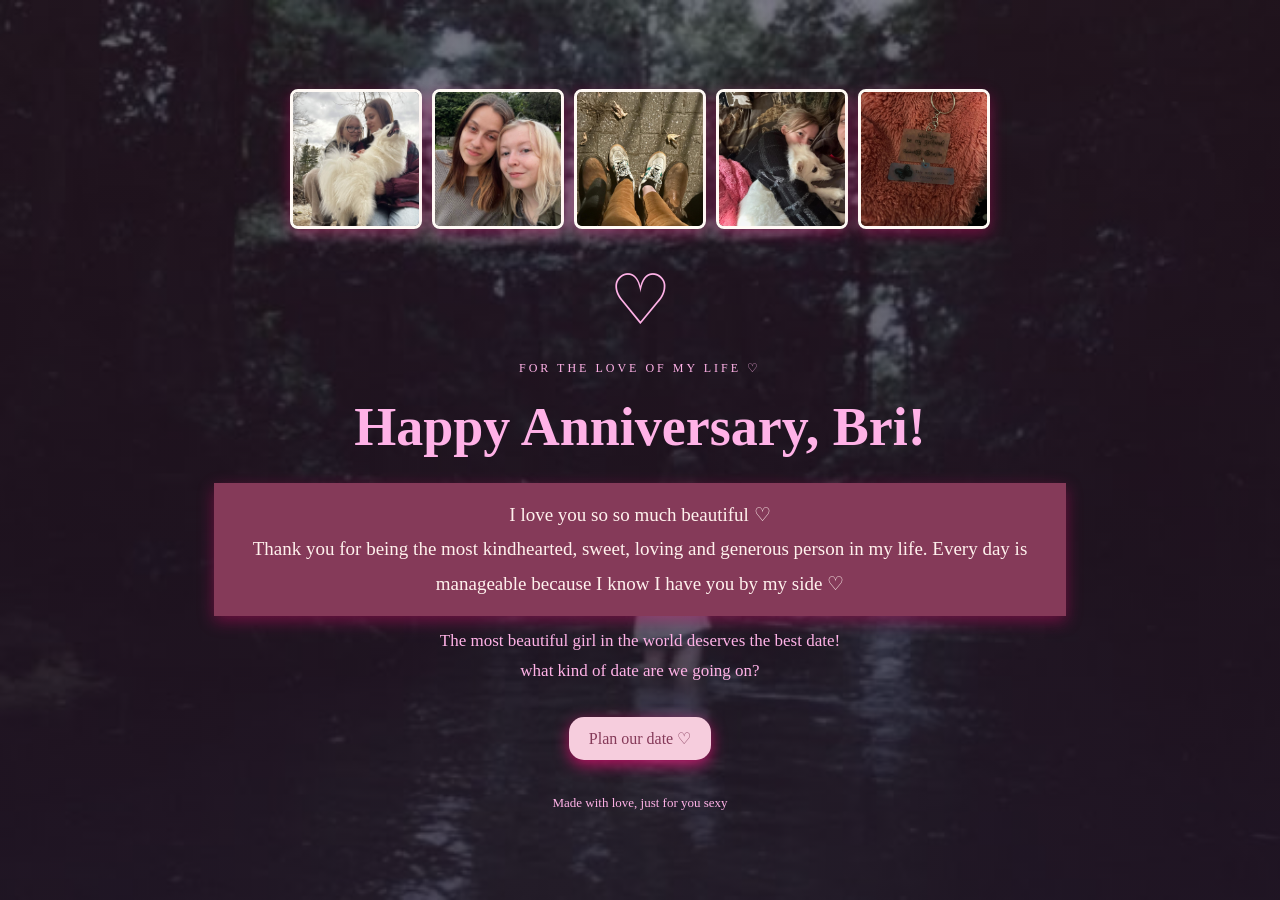
<file: index.html>
<!DOCTYPE html>
<html lang="en">
<head>
    <meta charset="UTF-8">
    <meta name="viewport" content="width=device-width, initial-scale=1.0">
    <title>Happy Anniversary, Bri ♡</title>
    <link rel="stylesheet" href="style.css">
</head>
<body>

    <main class="welcome-screen">
        
        <div class="photo-collage">
            <img src="images/IMG_1093.jpg" class="photo photo-one">
            <img src="images/IMG_2876.jpg" class="photo photo-two">
            <img src="images/IMG_9251.jpg" class="photo photo-three">
            <img src="images/IMG_9256.jpg" class="photo photo-four">
            <img src="images/IMG_7967.jpg" class="photo photo-five">
        </div>

        <div class="heart">♡</div>

        <p class="subtitle">For the Love of my Life ♡</p>

        <h1>Happy Anniversary, Bri!</h1>

        <p class="message" >
            I love you so so much beautiful ♡
            <br>
            Thank you for being the most kindhearted, sweet, loving and generous person in my life. Every day is manageable because I know I have you by my side ♡
        </p>

        <p class="invitation">
            The most beautiful girl in the world deserves the best date!
            <br>
            what kind of date are we going on?
        </p>

        <a class="button" href="choose.html" id="start-button">Plan our date ♡</a>

        <p class="footer">Made with love, just for you sexy</p>
    </main>

    <script src="script.js"></script>
</body>
</html>
</file>
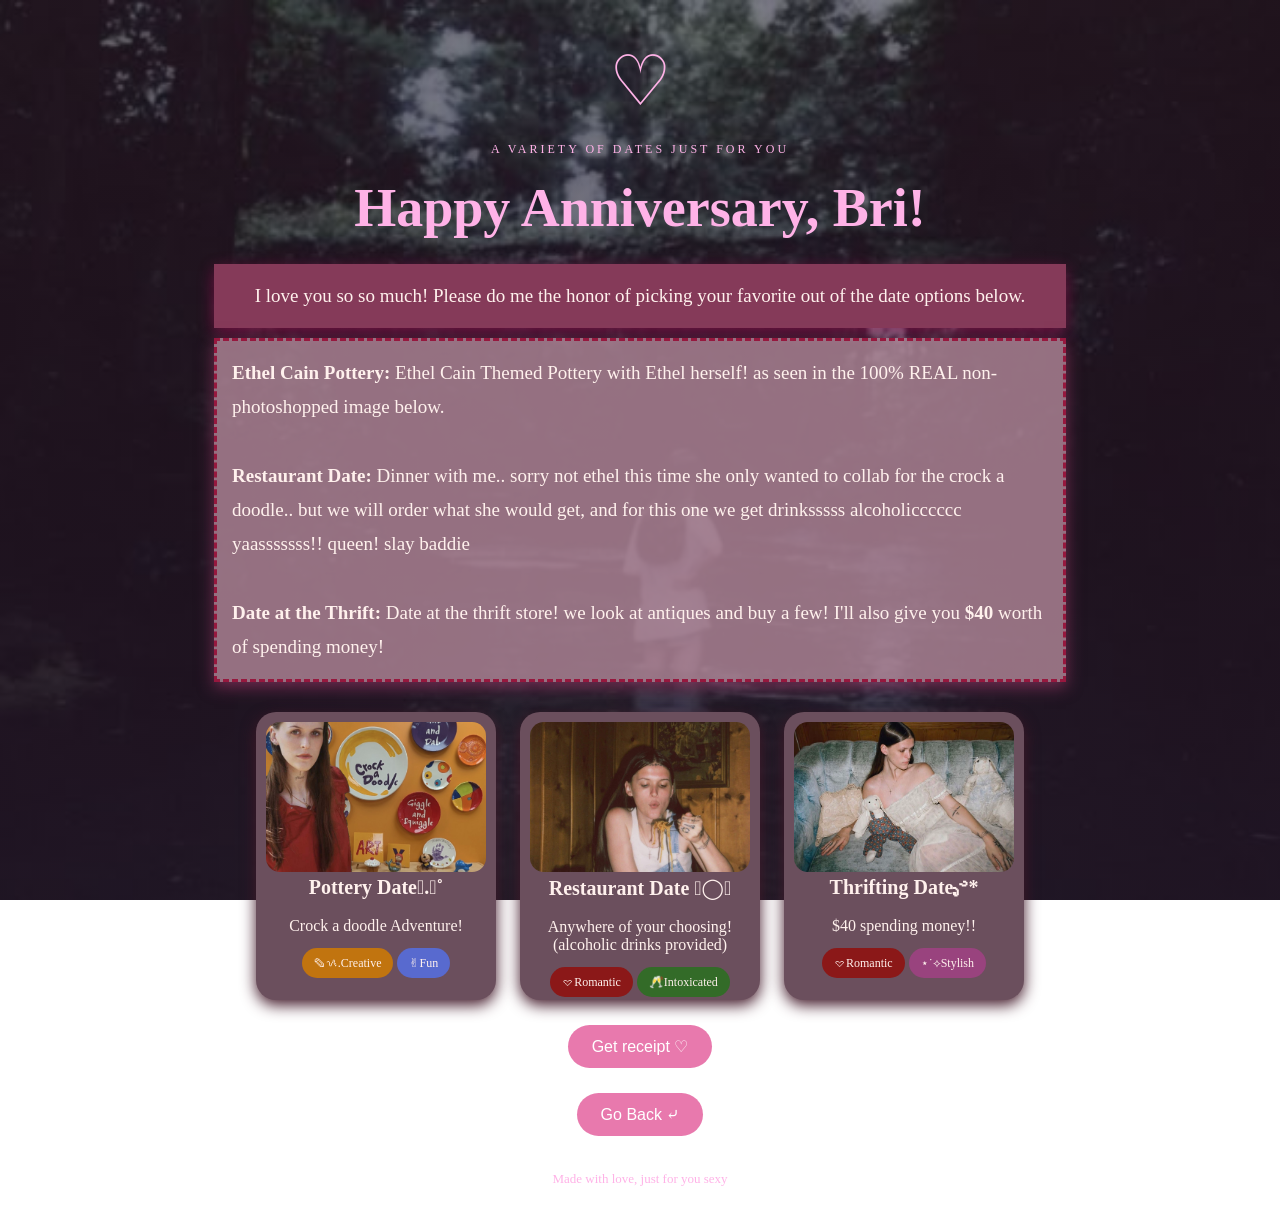
<file: choose.html>
<!DOCTYPE html>
<html lang="en">
<head>
    <meta charset="UTF-8">
    <meta name="viewport" content="width=device-width, initial-scale=1.0">
    <title>Happy Anniversary Bri!</title>
    <link rel="stylesheet" href="style.css">
</head>
<body>

    <main class="welcome-screen">

        <div class="heart">♡</div>

        <p class="subtitle">A variety of dates just for you</p>

        <h1>Happy Anniversary, Bri!</h1>

        <p class="message">
            I love you so so much! Please do me the honor of picking your favorite out of the date options below.
        </p>

        <p class= "options">
            <b>
                Ethel Cain Pottery:
            </b>
            Ethel Cain Themed Pottery with Ethel herself! as seen in the 100% REAL non-photoshopped image below.
            <br>
            <br>
            <b>
                Restaurant Date:
            </b>
            Dinner with me.. sorry not ethel this time she only wanted to collab for the crock a doodle.. but we will order what she would get, and for this one we get drinksssss alcoholicccccc yaasssssss!! queen! slay baddie
            <br>
            <br>
            <b>
                Date at the Thrift:
            </b>
            Date at the thrift store! we look at antiques and buy a few! I'll also give you
            <b>$40 </b>
            worth of spending money!
        </p>

    <div class="date-container">
            <div class="date-card">
      <img src="images/Ethel_Crock.png" alt="Pottery">
      <h2>Pottery Date𖦹.✧˚</h2>
      <br>
      <p>Crock a doodle Adventure!</p>
      <br>
      <span style="background-color: rgb(193, 116, 15);">✎ᝰ.Creative</span>
      <span style="background-color: rgb(88, 106, 207);">✌︎︎Fun</span>
    </div>
    <div class="date-card">
      <img src="images/ethel_eats.jpg" alt="Pottery">
      <h2>Restaurant Date 𓌉◯𓇋</h2>
      <br>
      <p>Anywhere of your choosing! (alcoholic drinks provided)</p>
      <br>
      <span style="background-color: rgb(139, 24, 24);">𖹭Romantic</span>
      <span style="background-color: rgb(51, 107, 40);">🥂Intoxicated</span>
    </div>
        <div class="date-card">
      <img src="images/ethel_relax.jpg" alt="Pottery">
      <h2>Thrifting Date ೃ࿔*</h2>
      <br>
      <p>$40 spending money!!</p>
      <br>
      <span style="background-color: rgb(139, 24, 24);">𖹭Romantic</span>
      <span style="background-color: rgb(153, 67, 126);">⋆˙⟡Stylish</span>
    </div>
    </div>    

        <button onclick= "location.href='index.html'">
        Go Back ⤶
        </button>
        <p class="footer">Made with love, just for you sexy</p>
    </main>

    <script src="script.js"></script>
</body>
</html>
</file>
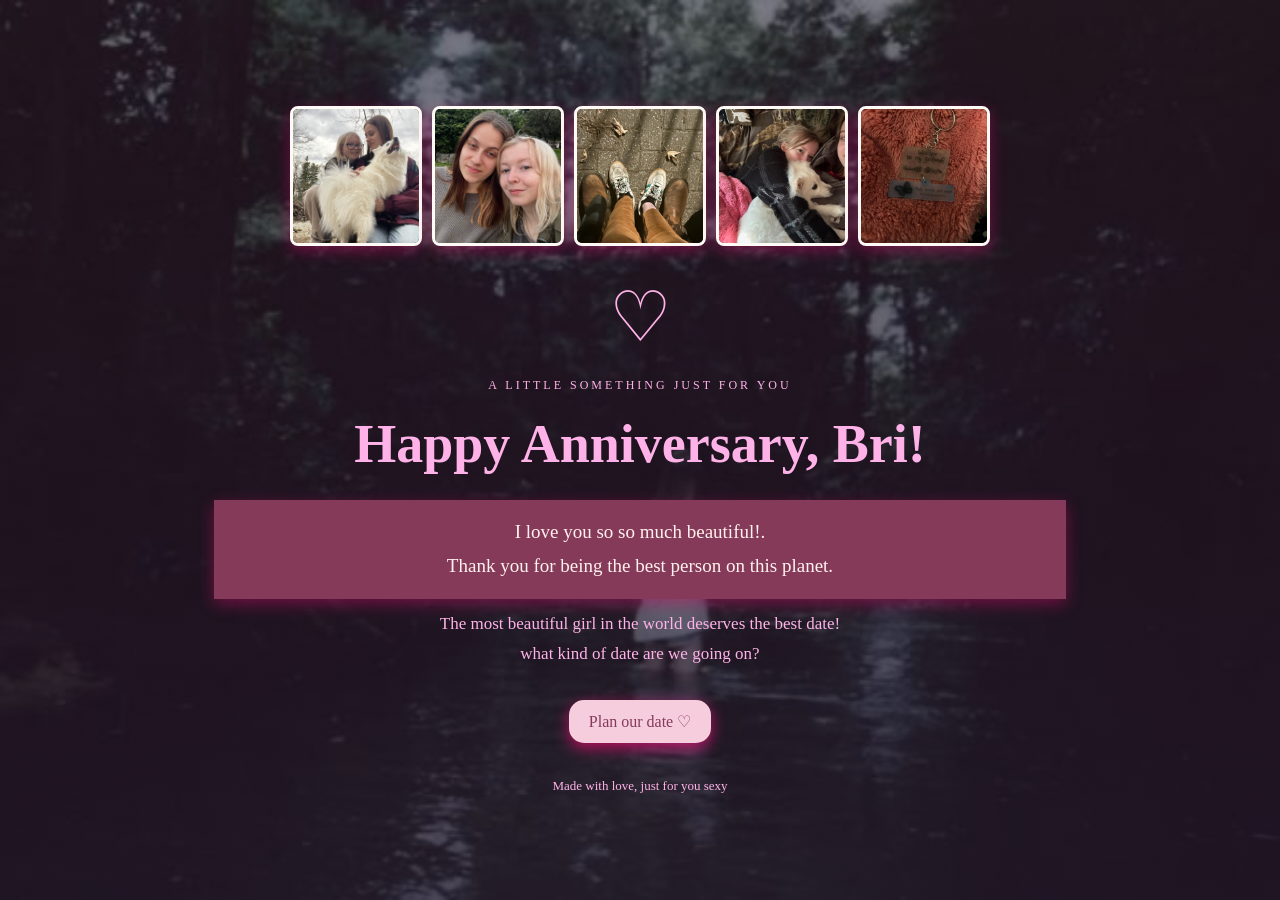
<file: welcome.html>
<!DOCTYPE html>
<html lang="en">
<head>
    <meta charset="UTF-8">
    <meta name="viewport" content="width=device-width, initial-scale=1.0">
    <title>Happy Anniversary Bri!</title>
    <link rel="stylesheet" href="style.css">
</head>
<body>

    <main class="welcome-screen">
        
        <div class="photo-collage">
            <img src="IMG_1093.jpg" class="photo photo-one">
            <img src="IMG_2876.jpg" class="photo photo-two">
            <img src="IMG_9251.jpg" class="photo photo-three">
            <img src="IMG_9256.jpg" class="photo photo-four">
            <img src="IMG_7967.jpg" class="photo photo-five">
        </div>

        <div class="heart">♡</div>

        <p class="subtitle">A little something just for you</p>

        <h1>Happy Anniversary, Bri!</h1>

        <p class="message">
            I love you so so much beautiful!.
            <br>
            Thank you for being the best person on this planet.
        </p>

        <p class="invitation">
            The most beautiful girl in the world deserves the best date!
            <br>
            what kind of date are we going on?
        </p>

        <a class="button" href="choose.html" id="start-button">Plan our date ♡</a>

        <p class="footer">Made with love, just for you sexy</p>


    </main>

    <script src="script.js"></script>
</body>
</html>
</file>
<file: style.css>
* {
    margin: 0;
    padding: 0;
    box-sizing: border-box;
}

body {
    min-height: 100vh;
    display: flex;
    justify-content: center;
    align-items: center;
    background-image: linear-gradient(
        rgba(16, 13, 32, 0.45),
        rgba(23, 17, 38, 0.65)
    ), url("images/e9aac6bf2610b4765737b447a3197336.jpg");

    background-size: cover;
    background-position: center;
    background-repeat: no-repeat;
    background-attachment: fixed;
    color: #fff1ed;
    font-family: Georgia, serif;
}

.welcome-screen {
    text-align: center;
    padding: 40px 24px;
    max-width: 900px;
    width: 100%;
}

.heart {
    color: #ffb2e7;
    font-size: 70px;
    margin-bottom: 20px;
    animation: heartbeat 2s infinite;
}

.subtitle {
    color: #ffb2e7;
    letter-spacing: 3px;
    text-transform: uppercase;
    font-size: 12px;
    margin-bottom: 20px;
}

h1 {
    font-size: clamp(32px, 6vw, 54px);
    color: #ffb2e7;
    margin-bottom: 25px;
}

.message {
    font-size: 19px;
    line-height: 1.8;
    margin-bottom: 30px;
    background-color: #853a59;
    box-sizing: border-box;
    width: 100%;
    margin: 10px auto;
    padding: 15px;
    box-shadow: 0 5px 15px rgba(224, 13, 112, 0.411);
}

.options{
    font-size: 19px;
    line-height: 1.8;
    margin-bottom: 30px;
    background-color: #b68b9dc7;
    box-sizing: border-box;
    width: 100%;
    margin: 10px auto;
    padding: 15px;
    box-shadow: 0 5px 15px rgba(179, 61, 116, 0.551);
    border: dashed #96183e;
    text-align:left;
    text-decoration-color: black;
}

.invitation {
    color: #ffb2e7;
    line-height: 1.8;
    font-size: 17px;
    margin-bottom: 30px;
}

button {
    display: block;
    margin: 25px auto;
    padding: 12px 24px;
    border: none;
    border-radius: 25px;
    background-color: #e879ad;
    color: white;
    font-size: 16px;
    cursor: pointer;
    transition: transform 0.2s ease;
}

button:hover {
    background: #ffb2e7;
    transform: scale(1.05);
}

.footer {
    margin-top: 35px;
    color: #ffb2e7;
    font-size: 13px;
}

@keyframes heartbeat {
    0%, 100% {
        transform: scale(1);
    }

    50% {
        transform: scale(1.15);
    }
}
.date-container {
  display: flex;
  flex-wrap: wrap;
  justify-content: center;
  gap: 24px;
  margin-top: 30px;
}

.date-card {
  background: rgb(107, 79, 93);
  border-radius: 20px;
  padding: 10px;
  width: 240px;
  box-sizing: border-box;
  box-shadow: 0 5px 15px #421828;
  transition: transform 0.4s;
}

.date-card:hover {
  transform: translateY(-5px) rotate(-1deg);
}

.date-card img {
  width: 100%;
  height: 150px;
  object-fit: cover;
  border-radius: 14px;
}

.date-card h2 {
  font-size: 20px;
}

.date-card span {
  background: #820934;
  padding: 8px 12px;
  border-radius: 20px;
  font-size: 12px;
}


.button {
  display: inline-block;
  background-color: #f6cddd;
  color: #853a59;
  padding: 12px 20px;
  border-radius: 15px;
  text-decoration: none;
  cursor: pointer;
  box-shadow: 0 5px 15px rgba(251, 11, 123, 0.685);
}

.button:hover {
  background-color: #edb4ca;
}


.date-card {
    cursor: pointer;
    transition: transform 0.2s ease, box-shadow 0.2s ease;
}

.date-card.selected {
    outline: 3px solid #e879ad;
    box-shadow: 0 0 15px rgba(232, 121, 173, 0.6);
    transform: scale(1.03);
}

.receipt-button {
    display: block;
    margin: 25px auto;
    padding: 12px 24px;
    border: none;
    border-radius: 25px;
    background-color: #e879ad;
    color: white;
    font-size: 16px;
    cursor: pointer;
    transition: transform 0.2s ease;
}

.receipt-button:hover {
    transform: scale(1.05);
}

.receipt {
    box-sizing: border-box;
    width: 90%;
    max-width: 350px;
    margin: 25px auto;
    padding: 25px;
    background: #fff7fa;
    color: #8b3a5c;
    border: 2px dashed #e879ad;
    border-radius: 12px;
    text-align: center;
    box-shadow: 0 5px 15px rgba(232, 121, 173, 0.2);
    animation: popIn 0.4s ease;
}

.receipt h2 {
    color: #e75480;
}

.receipt hr {
    border: none;
    border-top: 1px dashed #e879ad;
    margin: 18px 0;
}

.hidden {
    display: none;
}

@keyframes popIn {
    from {
        opacity: 0;
        transform: scale(0.85);
    }

    to {
        opacity: 1;
        transform: scale(1);
    }
}


.photo-collage {
    display: flex;
    justify-content: center;
    gap: 10px;
    width: 100%;
    max-width: 700px;
    height: 140px;
    margin: 0 auto 30px;
    overflow: visible;
}

.photo-collage .photo {
    flex: 1;
    min-width: 0;
    width: 0;
    height: 140px;
    object-fit: cover;
    border: 3px solid #fffaf5;
    border-radius: 8px;
    transform: none;
    transition: transform 0.25s ease, box-shadow 0.25s ease;
    box-shadow: 0 5px 15px rgba(224, 13, 112, 0.411);
}

.photo-collage .photo:hover {
    transform: translateY(-5px) scale(1.04);
    box-shadow: 0 6px 15px rgba(0, 0, 0, 0.3);
    z-index: 2;
}
</file>
